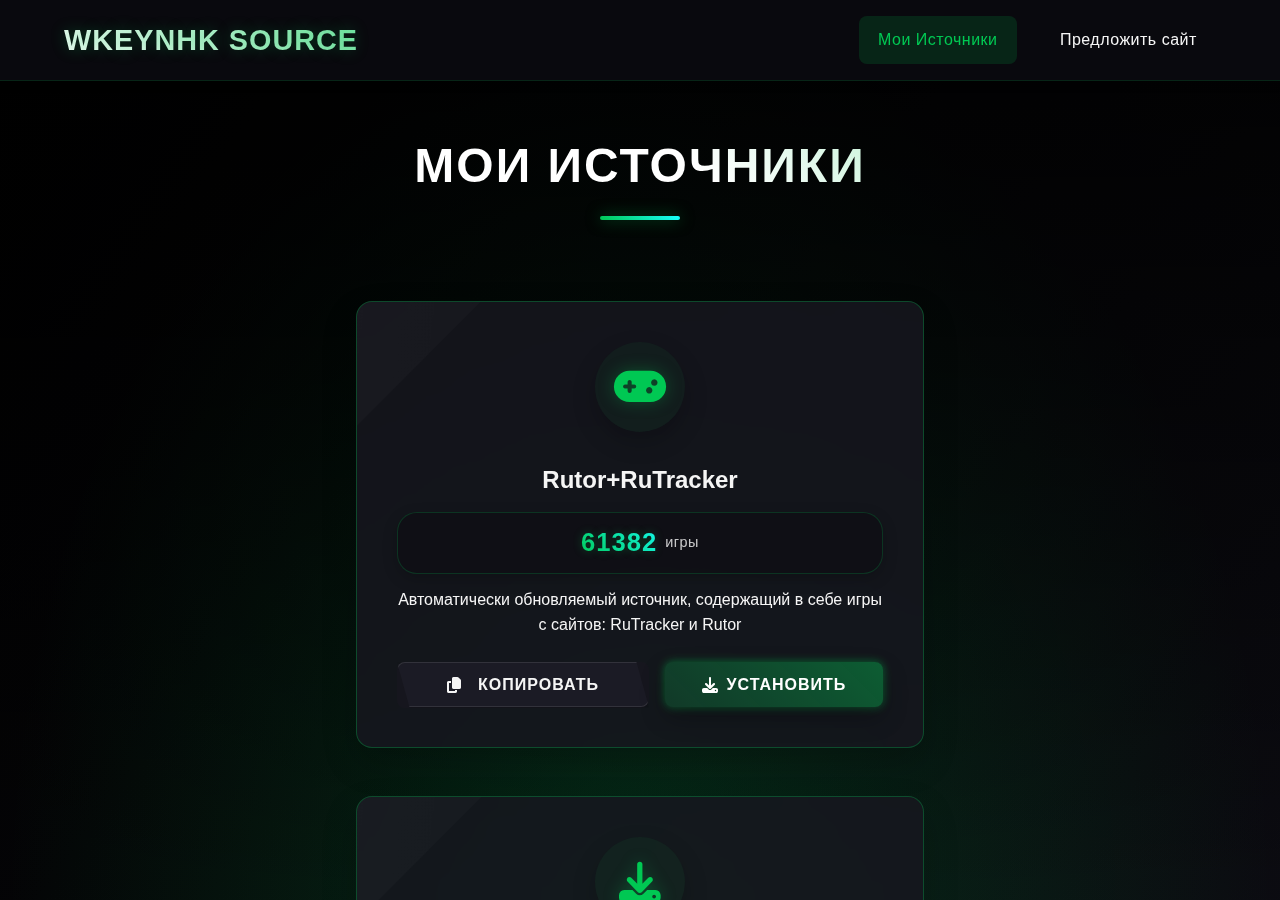
<file: index.html>
<!DOCTYPE html>
<html lang="ru">
<head>
    <meta charset="UTF-8">
    <meta name="viewport" content="width=device-width, initial-scale=1.0">
    <title>Мои Источники</title>
    <link rel="stylesheet" href="styles.css">
    <link rel="stylesheet" href="https://cdnjs.cloudflare.com/ajax/libs/font-awesome/6.4.0/css/all.min.css">
    <style>
        /* Стили для навигации */
        .nav-buttons {
            display: flex;
            justify-content: center;
            gap: 1.5rem;
            margin-top: 2rem;
        }
        
        .nav-buttons .btn {
            min-width: 200px;
        }
        
        /* Стили для рекламы Telegram канала */
        .telegram-promo {
            display: flex;
            align-items: center;
            justify-content: center;
            flex-wrap: wrap;
            padding: 1.5rem;
            margin: 2rem auto 0;
            max-width: 800px;
            background: rgba(20, 20, 35, 0.7);
            border-radius: 15px;
            border: 1px solid var(--border-color);
            box-shadow: 0 8px 25px rgba(0, 0, 0, 0.2);
        }
        
        .telegram-icon {
            margin-right: 1rem;
            font-size: 2.5rem;
            color: #0088cc;
            text-shadow: 0 0 10px rgba(0, 136, 204, 0.5);
        }
        
        .telegram-text {
            flex: 1;
            padding: 0 1rem;
        }
        
        .telegram-title {
            font-size: 1.2rem;
            font-weight: bold;
            margin: 0 0 0.5rem;
            color: var(--accent-color);
        }
        
        .telegram-description {
            font-size: 0.9rem;
            margin: 0;
            opacity: 0.8;
        }
        
        .telegram-button {
            display: inline-block;
            background: #0088cc;
            color: #fff;
            padding: 0.7rem 1.5rem;
            border-radius: 30px;
            text-decoration: none;
            font-weight: 500;
            transition: all 0.3s ease;
            border: none;
            margin-left: 1rem;
        }
        
        .telegram-button:hover {
            background: #0099e5;
            box-shadow: 0 0 15px rgba(0, 136, 204, 0.6);
            transform: translateY(-2px);
        }
        
        @media (max-width: 768px) {
            .telegram-promo {
                flex-direction: column;
                text-align: center;
                padding: 1.5rem 1rem;
            }
            
            .telegram-icon {
                margin-right: 0;
                margin-bottom: 1rem;
            }
            
            .telegram-text {
                margin-bottom: 1.5rem;
                padding: 0;
            }
            
            .telegram-button {
                margin-left: 0;
            }
        }
    </style>
</head>
<body>
    <div class="stars"></div>
    <div class="twinkling"></div>
    <div class="menu-backdrop"></div>
    
    <header>
        <div class="logo">
            <span class="logo-text">Wkeynhk Source</span>
        </div>
        <div class="menu-toggle">
            <span></span>
            <span></span>
            <span></span>
        </div>
        <nav>
            <ul class="nav-menu">
                <li><a href="index.html" class="active">Мои Источники</a></li>
                <li><a href="contact.html">Предложить сайт</a></li>
            </ul>
        </nav>
    </header>

    <main>
        <section class="source-section">
            <h1>Мои Источники</h1>
            <div class="source-container">
                <div class="source-card">
                    <div class="source-icon">
                        <i class="fas fa-gamepad"></i>
                    </div>
                    <h2>Rutor+RuTracker</h2>
                    <div class="games-count">
                        <span class="count-number">61382</span>
                        <span class="count-label">игры</span>
                    </div>
                    <p>Автоматически обновляемый источник, содержащий в себе игры с сайтов: RuTracker и Rutor</p>
                    <div class="button-group">
                        <button class="btn btn-secondary copy-btn" data-url="https://raw.githubusercontent.com/Wkeynhk/Rutor/refs/heads/main/rutor.json">
                            <i class="fas fa-copy"></i> Копировать
                        </button>
                        <button class="btn btn-primary install-btn" data-url="https://raw.githubusercontent.com/Wkeynhk/Rutor/refs/heads/main/rutor.json" data-name="Rutor+RuTracker">
                            <i class="fas fa-download"></i> Установить
                        </button>
                    </div>
                </div>
                
                <div class="source-card">
                    <div class="source-icon">
                        <i class="fas fa-download"></i>
                    </div>
                    <h2>FreeTP (Beta)</h2>
                    <div class="games-count">
                        <span class="count-number">1800</span>
                        <span class="count-label">игр</span>
                    </div>
                    <p>Автоматически обновляемый источник, содержащий в себе игры с сайта FreeTp</p>
                    <div class="button-group">
                        <button class="btn btn-secondary copy-btn" data-url="https://raw.githubusercontent.com/Wkeynhk/FreeTp/refs/heads/main/freetp.json">
                            <i class="fas fa-copy"></i> Копировать
                        </button>
                        <button class="btn btn-primary install-btn" data-url="https://raw.githubusercontent.com/Wkeynhk/FreeTp/refs/heads/main/freetp.json" data-name="FreeTP+Beta">
                            <i class="fas fa-download"></i> Установить
                        </button>
                    </div>
                </div>
            </div>
            
            <div class="source-info">
                <div class="info-box">
                    <h3><i class="fas fa-info-circle"></i> Об источниках</h3>
                    <p>Нажмите кнопку "Установить" для автоматического добавления источника в Hydra Launcher. Источник будет автоматически установлен в приложении.</p>
                </div>
            </div>
            
            <div class="nav-buttons">
                <a href="contact.html" class="btn btn-secondary">
                    <i class="fas fa-envelope"></i> Предложить сайт
                </a>
            </div>
        </section>
    </main>

    <footer>
        <div class="footer-content">
            <div class="telegram-promo">
                <div class="telegram-icon">
                    <i class="fab fa-telegram"></i>
                </div>
                <div class="telegram-text">
                    <p class="telegram-title">Подпишитесь на наш Telegram канал</p>
                    <p class="telegram-description">Будьте в курсе обновлений и новых источников</p>
                </div>
                <a href="https://t.me/wkeynhksource" target="_blank" class="telegram-button">
                    <i class="fab fa-telegram-plane"></i> Подписаться
                </a>
            </div>
        </div>
    </footer>

    <script src="animations.js"></script>
    <script>
        // Функция для показа уведомления
        function showNotification(message, type = 'success') {
            // Создаем элемент уведомления если его нет
            let notification = document.getElementById('notification');
            if (!notification) {
                notification = document.createElement('div');
                notification.id = 'notification';
                document.body.appendChild(notification);
            }
            
            // Добавляем класс типа уведомления
            notification.className = `notification ${type}`;
            notification.textContent = message;
            
            // Показываем уведомление
            notification.style.display = 'block';
            
            // Анимация появления
            setTimeout(() => {
                notification.classList.add('show');
            }, 10);
            
            // Скрываем через 3 секунды
            setTimeout(() => {
                notification.classList.remove('show');
                setTimeout(() => {
                    notification.style.display = 'none';
                }, 300);
            }, 3000);
        }
        
        // Добавляем функционал копирования
        document.querySelectorAll('.copy-btn').forEach(button => {
            button.addEventListener('click', () => {
                const url = button.getAttribute('data-url');
                navigator.clipboard.writeText(url)
                    .then(() => {
                        showNotification('Ссылка скопирована в буфер обмена!');
                    })
                    .catch(err => {
                        showNotification('Ошибка при копировании ссылки', 'error');
                        console.error('Ошибка при копировании: ', err);
                    });
            });
        });
        
        // Асинхронная функция для установки источника
        async function installSource(url, name) {
            try {
                // Показываем уведомление о начале установки
                showNotification('Установка источника в Hydra Launcher...');
                
                // Кодируем URL источника
                const encodedUrl = encodeURIComponent(url);
                
                // Создаем правильный URL-схему для Hydra Launcher
                const hydraUrl = `hydralauncher://install-source?urls=${encodedUrl}`;
                
                // Открываем Hydra Launcher с командой установки источника
                window.location.href = hydraUrl;
                
                // Копируем URL в буфер обмена на случай, если автоматическая установка не сработает
                await navigator.clipboard.writeText(url);
                
                // Показываем уведомление об успешной отправке команды
                setTimeout(() => {
                    showNotification('Команда установки отправлена!');
                }, 1000);
            } catch (error) {
                showNotification('Ошибка при установке источника', 'error');
                console.error('Ошибка установки: ', error);
            }
        }
        
        // Добавляем функциональность для кнопок установки
        document.querySelectorAll('.install-btn').forEach(button => {
            button.addEventListener('click', async () => {
                const url = button.getAttribute('data-url');
                const name = button.getAttribute('data-name');
                
                // Изменяем кнопку во время установки
                const originalHTML = button.innerHTML;
                button.innerHTML = '<i class="fas fa-spinner fa-spin"></i> Установка...';
                button.disabled = true;
                
                // Запускаем установку источника
                await installSource(url, name);
                
                // Возвращаем исходный вид кнопки через 2 секунды
                setTimeout(() => {
                    button.innerHTML = originalHTML;
                    button.disabled = false;
                }, 2000);
            });
        });
        
        // Анимация при наведении на кнопки
        document.querySelectorAll('.install-btn').forEach(button => {
            button.addEventListener('mouseenter', () => {
                if (!button.disabled) {
                    button.innerHTML = '<i class="fas fa-rocket"></i> Установить';
                }
            });
            
            button.addEventListener('mouseleave', () => {
                if (!button.disabled) {
                    button.innerHTML = '<i class="fas fa-download"></i> Установить';
                }
            });
        });
        
        // Простое управление мобильным меню
        const menuToggle = document.querySelector('.menu-toggle');
        const navMenu = document.querySelector('.nav-menu');
        const menuBackdrop = document.querySelector('.menu-backdrop');
        
        menuToggle.addEventListener('click', function() {
            this.classList.toggle('active');
            navMenu.classList.toggle('active');
            menuBackdrop.classList.toggle('active');
            document.body.style.overflow = navMenu.classList.contains('active') ? 'hidden' : '';
        });
        
        document.querySelectorAll('.nav-menu a').forEach(link => {
            link.addEventListener('click', function() {
                menuToggle.classList.remove('active');
                navMenu.classList.remove('active');
                menuBackdrop.classList.remove('active');
                document.body.style.overflow = '';
            });
        });
        
        menuBackdrop.addEventListener('click', function() {
            menuToggle.classList.remove('active');
            navMenu.classList.remove('active');
            menuBackdrop.classList.remove('active');
            document.body.style.overflow = '';
        });
        
        // Эффект прокрутки для шапки
        window.addEventListener('scroll', () => {
            const header = document.querySelector('header');
            if (window.scrollY > 50) {
                header.classList.add('scrolled');
            } else {
                header.classList.remove('scrolled');
            }
        });
    </script>
</body>
</html>
</file>
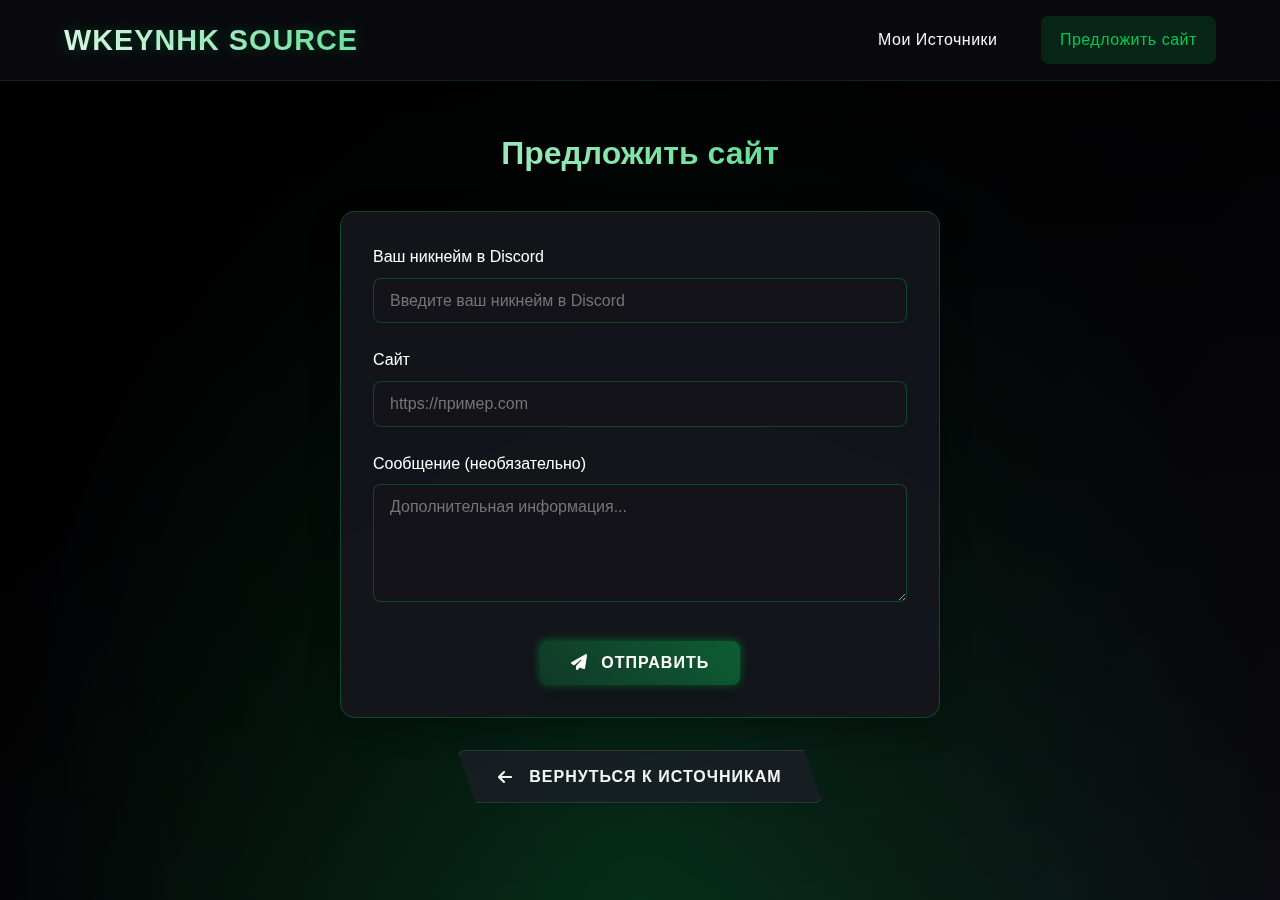
<file: contact.html>
<!DOCTYPE html>
<html lang="ru">
<head>
    <meta charset="UTF-8">
    <meta name="viewport" content="width=device-width, initial-scale=1.0">
    <title>Предложить сайт - Wkeynhk Source</title>
    <link rel="stylesheet" href="styles.css">
    <link rel="stylesheet" href="https://cdnjs.cloudflare.com/ajax/libs/font-awesome/6.4.0/css/all.min.css">
    <style>
        .contact-form {
            max-width: 600px;
            margin: 0 auto;
            background-color: var(--card-bg);
            border-radius: 15px;
            padding: 2rem;
            box-shadow: 0 10px 30px rgba(0, 0, 0, 0.3);
            border: 1px solid var(--border-color);
        }
        
        .form-group {
            margin-bottom: 1.5rem;
        }
        
        .form-group label {
            display: block;
            margin-bottom: 0.5rem;
            color: var(--primary-color);
            font-weight: 500;
        }
        
        .form-group input,
        .form-group textarea {
            width: 100%;
            padding: 0.8rem 1rem;
            background-color: rgba(20, 20, 25, 0.8);
            border: 1px solid var(--border-color);
            color: var(--text-color);
            border-radius: 8px;
            font-family: var(--font-main);
            resize: vertical;
        }
        
        .form-group input:focus,
        .form-group textarea:focus {
            outline: none;
            border-color: var(--accent-color);
            box-shadow: 0 0 10px rgba(79, 79, 255, 0.2);
        }
        
        .contact-section h1 {
            text-align: center;
            margin-bottom: 2rem;
        }
        
        .submit-btn {
            display: block;
            width: 200px;
            margin: 2rem auto 0;
        }
        
        .submit-btn:disabled {
            opacity: 0.7;
            cursor: not-allowed;
        }
        
        /* Стили для навигации */
        .nav-buttons {
            display: flex;
            justify-content: center;
            gap: 1.5rem;
            margin-top: 2rem;
        }
        
        .nav-buttons .btn {
            min-width: 200px;
        }
        
        /* Стиль для иконки Telegram в футере */
        .footer-content {
            display: flex;
            justify-content: center;
            align-items: center;
            padding: 1.5rem 0;
        }
        
        .tg-icon-link {
            display: inline-flex;
            justify-content: center;
            align-items: center;
            font-size: 2rem;
            color: #0088cc;
            background: rgba(20, 20, 35, 0.7);
            border-radius: 50%;
            width: 3.5rem;
            height: 3.5rem;
            text-decoration: none;
            transition: all 0.3s ease;
            box-shadow: 0 4px 15px rgba(0, 0, 0, 0.2);
            border: 1px solid rgba(0, 136, 204, 0.3);
            margin: 1rem 0;
        }
        
        .tg-icon-link:hover {
            color: #fff;
            background: #0088cc;
            transform: translateY(-3px) scale(1.05);
            box-shadow: 0 6px 20px rgba(0, 136, 204, 0.4);
        }
        
        .tg-icon-link i {
            filter: drop-shadow(0 0 5px rgba(0, 136, 204, 0.5));
        }
    </style>
</head>
<body>
    <div class="stars"></div>
    <div class="twinkling"></div>
    <div class="menu-backdrop"></div>
    
    <header>
        <div class="logo">
            <span class="logo-text">Wkeynhk Source</span>
        </div>
        <div class="menu-toggle">
            <span></span>
            <span></span>
            <span></span>
        </div>
        <nav>
            <ul class="nav-menu">
                <li><a href="index.html">Мои Источники</a></li>
                <li><a href="contact.html" class="active">Предложить сайт</a></li>
            </ul>
        </nav>
    </header>

    <main>
        <section class="contact-section">
            <h1>Предложить сайт</h1>
            
            <form id="contactForm" class="contact-form" onsubmit="return false;">
                <div class="form-group">
                    <label for="nickname">Ваш никнейм в Discord</label>
                    <input type="text" id="nickname" name="nickname" required placeholder="Введите ваш никнейм в Discord">
                </div>
                
                <div class="form-group">
                    <label for="website">Сайт</label>
                    <input type="url" id="website" name="website" placeholder="https://пример.com">
                </div>
                
                <div class="form-group">
                    <label for="message">Сообщение (необязательно)</label>
                    <textarea id="message" name="message" rows="5" placeholder="Дополнительная информация..."></textarea>
                </div>
                
                <button type="button" class="btn btn-primary submit-btn" id="submitBtn">
                    <i class="fas fa-paper-plane"></i> Отправить
                </button>
            </form>
            
            <div class="nav-buttons">
                <a href="index.html" class="btn btn-secondary">
                    <i class="fas fa-arrow-left"></i> Вернуться к источникам
                </a>
            </div>
        </section>
    </main>

    <footer>
        <div class="footer-content">
            <a href="https://t.me/wkeynhksource" target="_blank" class="tg-icon-link" title="Подпишитесь на наш Telegram канал">
                <i class="fab fa-telegram"></i>
            </a>
        </div>
    </footer>

    <script src="animations.js"></script>
    <script src="telegram-form.js"></script>
    <script>
        // Функция для показа уведомления
        function showNotification(message, type = 'success') {
            // Создаем элемент уведомления если его нет
            let notification = document.getElementById('notification');
            if (!notification) {
                notification = document.createElement('div');
                notification.id = 'notification';
                document.body.appendChild(notification);
            }
            
            // Добавляем класс типа уведомления
            notification.className = `notification ${type}`;
            notification.textContent = message;
            
            // Показываем уведомление
            notification.style.display = 'block';
            
            // Анимация появления
            setTimeout(() => {
                notification.classList.add('show');
            }, 10);
            
            // Скрываем через 3 секунды
            setTimeout(() => {
                notification.classList.remove('show');
                setTimeout(() => {
                    notification.style.display = 'none';
                }, 300);
            }, 3000);
        }

        // Обработчик кнопки отправки
        document.getElementById('submitBtn').addEventListener('click', async function() {
            const nickname = document.getElementById('nickname').value;
            if (!nickname) {
                showNotification('Пожалуйста, укажите ваш никнейм в Discord', 'error');
                return;
            }
            
            // Показываем уведомление об отправке
            showNotification('Отправка сообщения...');
            
            // Меняем текст кнопки
            const submitBtn = document.getElementById('submitBtn');
            submitBtn.innerHTML = '<i class="fas fa-spinner fa-spin"></i> Отправка...';
            submitBtn.disabled = true;
            
            // Создаем FormData из формы
            const form = document.getElementById('contactForm');
            const formData = new FormData(form);
            
            // Пробуем сначала отправить через прокси
            console.log('Пробуем отправить сообщение через прокси...');
            
            try {
                // Отправка сообщения в Telegram через прокси (для обхода CORS)
                const proxyResult = await sendToTelegramViaCorsProxy(formData);
                
                if (proxyResult) {
                    // Если отправка успешна, показываем уведомление об успехе
                    showNotification('Сообщение успешно отправлено!', 'success');
                    
                    // Очищаем форму
                    form.reset();
                    
                    // Перенаправляем на страницу благодарности через 1.5 секунды
                    setTimeout(() => {
                        window.location.href = "thanks.html";
                    }, 1500);
                    
                    return;
                }
            } catch (proxyError) {
                console.error('Ошибка при отправке через прокси:', proxyError);
            }
            
            // Если прокси не сработал, пробуем прямую отправку
            console.log('Пробуем прямую отправку...');
            
            try {
                const directResult = await sendToTelegram(formData);
                
                if (directResult) {
                    // Если отправка успешна, показываем уведомление об успехе
                    showNotification('Сообщение успешно отправлено!', 'success');
                    
                    // Очищаем форму
                    form.reset();
                    
                    // Перенаправляем на страницу благодарности через 1.5 секунды
                    setTimeout(() => {
                        window.location.href = "thanks.html";
                    }, 1500);
                    
                    return;
                }
            } catch (directError) {
                console.error('Ошибка при прямой отправке:', directError);
            }
            
            // Если обе попытки не удались, пробуем отправить через API TelegramWebhook
            console.log('Пробуем отправить через API...');
            
            // Подготавливаем данные для отправки
            const telegramData = {
                bot_token: '7963381947:AAFiAjpCQBqBPCLLMw8V6x1gWbW1TdleXMc',
                chat_id: '7963381947',
                nickname: formData.get('nickname') || 'Не указан',
                website: formData.get('website') || 'Не указан',
                message: formData.get('message') || 'Не указано'
            };
            
            // Отправляем напрямую без прокси
            try {
                // Создаем iframe для отправки запроса без CORS ограничений
                const iframeId = 'telegram-sender-iframe';
                let iframe = document.getElementById(iframeId);
                
                if (!iframe) {
                    iframe = document.createElement('iframe');
                    iframe.id = iframeId;
                    iframe.name = iframeId;
                    iframe.style.display = 'none';
                    document.body.appendChild(iframe);
                }
                
                // Создаем форму в iframe
                const tempForm = document.createElement('form');
                tempForm.action = 'https://api.telegram.org/bot' + telegramData.bot_token + '/sendMessage';
                tempForm.method = 'GET';
                tempForm.target = iframeId;
                
                // Добавляем поля
                const chatIdField = document.createElement('input');
                chatIdField.name = 'chat_id';
                chatIdField.value = telegramData.chat_id;
                tempForm.appendChild(chatIdField);
                
                const textField = document.createElement('input');
                textField.name = 'text';
                textField.value = `🌐 Новая заявка с сайта!\n\n👤 Discord: ${telegramData.nickname}\n🔗 Сайт: ${telegramData.website}\n💬 Сообщение: ${telegramData.message}`;
                tempForm.appendChild(textField);
                
                document.body.appendChild(tempForm);
                
                // Отправляем форму
                tempForm.submit();
                
                // Удаляем временную форму
                setTimeout(() => {
                    document.body.removeChild(tempForm);
                }, 1000);
                
                // Показываем уведомление об успехе
                showNotification('Сообщение отправлено! (метод 3)', 'success');
                
                // Очищаем форму
                form.reset();
                
                // Перенаправляем на страницу благодарности через 1.5 секунды
                setTimeout(() => {
                    window.location.href = "thanks.html";
                }, 1500);
                
                return;
            } catch (apiError) {
                console.error('Ошибка при отправке через API:', apiError);
            }
            
            // Если все попытки не удались, показываем ошибку
            showNotification('Не удалось отправить сообщение. Пожалуйста, попробуйте позже.', 'error');
            submitBtn.innerHTML = '<i class="fas fa-paper-plane"></i> Отправить';
            submitBtn.disabled = false;
        });
        
        // Простое управление мобильным меню
        const menuToggle = document.querySelector('.menu-toggle');
        const navMenu = document.querySelector('.nav-menu');
        const menuBackdrop = document.querySelector('.menu-backdrop');
        
        menuToggle.addEventListener('click', function() {
            this.classList.toggle('active');
            navMenu.classList.toggle('active');
            menuBackdrop.classList.toggle('active');
            document.body.style.overflow = navMenu.classList.contains('active') ? 'hidden' : '';
        });
        
        document.querySelectorAll('.nav-menu a').forEach(link => {
            link.addEventListener('click', function() {
                menuToggle.classList.remove('active');
                navMenu.classList.remove('active');
                menuBackdrop.classList.remove('active');
                document.body.style.overflow = '';
            });
        });
        
        menuBackdrop.addEventListener('click', function() {
            menuToggle.classList.remove('active');
            navMenu.classList.remove('active');
            menuBackdrop.classList.remove('active');
            document.body.style.overflow = '';
        });
        
        // Эффект прокрутки для шапки
        window.addEventListener('scroll', () => {
            const header = document.querySelector('header');
            if (window.scrollY > 50) {
                header.classList.add('scrolled');
            } else {
                header.classList.remove('scrolled');
            }
        });
        
        // Анимация для полей ввода
        const inputs = document.querySelectorAll('input, textarea');
        inputs.forEach(input => {
            input.addEventListener('focus', () => {
                input.parentNode.classList.add('focused');
            });
            
            input.addEventListener('blur', () => {
                if (!input.value) {
                    input.parentNode.classList.remove('focused');
                }
            });
        });
    </script>
</body>
</html>
</file>
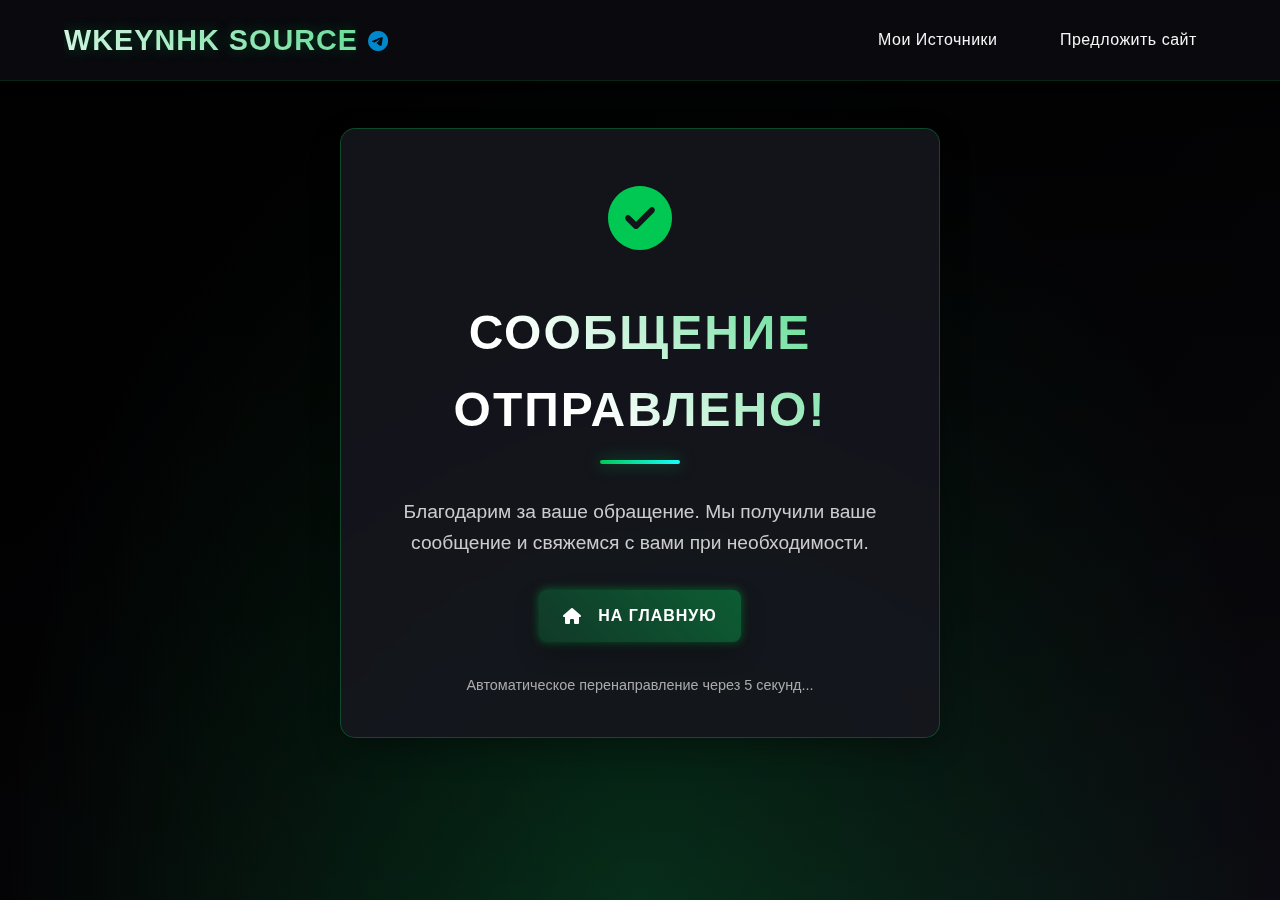
<file: thanks.html>
<!DOCTYPE html>
<html lang="ru">
<head>
    <meta charset="UTF-8">
    <meta name="viewport" content="width=device-width, initial-scale=1.0">
    <title>Спасибо за сообщение - Wkeynhk Source</title>
    <link rel="stylesheet" href="styles.css">
    <link rel="stylesheet" href="https://cdnjs.cloudflare.com/ajax/libs/font-awesome/6.4.0/css/all.min.css">
    <style>
        .thank-you-container {
            max-width: 600px;
            margin: 0 auto;
            background-color: var(--card-bg);
            border-radius: 15px;
            padding: 2.5rem;
            text-align: center;
            box-shadow: 0 10px 30px rgba(0, 0, 0, 0.3);
            border: 1px solid var(--border-color);
            animation: fadeIn 0.8s ease forwards;
        }
        
        .thank-you-icon {
            font-size: 4rem;
            color: var(--accent-color);
            margin-bottom: 1.5rem;
            animation: pulse 2s infinite;
        }
        
        .thank-you-title {
            font-size: 2rem;
            margin-bottom: 1rem;
            color: var(--primary-color);
        }
        
        .thank-you-message {
            font-size: 1.2rem;
            color: #cccccc;
            margin-bottom: 2rem;
            line-height: 1.6;
        }
        
        .redirect-timer {
            margin-top: 1.5rem;
            font-size: 0.9rem;
            color: #aaaaaa;
        }
        
        .nav-buttons {
            display: flex;
            justify-content: center;
            gap: 1.5rem;
            margin-top: 2rem;
        }
        
        .nav-buttons .btn {
            min-width: 200px;
        }
        
        @keyframes pulse {
            0% { transform: scale(1); }
            50% { transform: scale(1.1); }
            100% { transform: scale(1); }
        }
        
        /* Стиль для иконки Telegram в футере */
        .footer-content {
            display: flex;
            justify-content: center;
            align-items: center;
            padding: 1.5rem 0;
        }
        
        .tg-icon-link {
            display: inline-flex;
            justify-content: center;
            align-items: center;
            font-size: 2rem;
            color: #0088cc;
            background: rgba(20, 20, 35, 0.7);
            border-radius: 50%;
            width: 3.5rem;
            height: 3.5rem;
            text-decoration: none;
            transition: all 0.3s ease;
            box-shadow: 0 4px 15px rgba(0, 0, 0, 0.2);
            border: 1px solid rgba(0, 136, 204, 0.3);
            margin: 1rem 0;
        }
        
        .tg-icon-link:hover {
            color: #fff;
            background: #0088cc;
            transform: translateY(-3px) scale(1.05);
            box-shadow: 0 6px 20px rgba(0, 136, 204, 0.4);
        }
        
        .tg-icon-link i {
            filter: drop-shadow(0 0 5px rgba(0, 136, 204, 0.5));
        }
        
        /* Стили для иконки Telegram в шапке */
        .logo {
            display: flex;
            align-items: center;
        }
        
        .header-tg-icon {
            display: inline-flex;
            align-items: center;
            justify-content: center;
            color: #0088cc;
            font-size: 1.3rem;
            margin-left: 0.6rem;
            transition: all 0.3s ease;
            position: relative;
            top: 1px;
        }
        
        .header-tg-icon:hover {
            color: #0099e5;
            transform: scale(1.2);
            filter: drop-shadow(0 0 5px rgba(0, 136, 204, 0.5));
        }
    </style>
</head>
<body>
    <div class="stars"></div>
    <div class="twinkling"></div>
    <div class="menu-backdrop"></div>
    
    <header>
        <div class="logo">
            <span class="logo-text">Wkeynhk Source</span>
            <a href="https://t.me/wkeynhksource" target="_blank" class="header-tg-icon" title="Наш Telegram канал">
                <i class="fab fa-telegram"></i>
            </a>
        </div>
        <div class="menu-toggle">
            <span></span>
            <span></span>
            <span></span>
        </div>
        <nav>
            <ul class="nav-menu">
                <li><a href="index.html">Мои Источники</a></li>
                <li><a href="contact.html">Предложить сайт</a></li>
            </ul>
        </nav>
    </header>

    <main>
        <section class="source-section">
            <div class="thank-you-container">
                <div class="thank-you-icon">
                    <i class="fas fa-check-circle"></i>
                </div>
                <h1 class="thank-you-title">Сообщение отправлено!</h1>
                <p class="thank-you-message">Благодарим за ваше обращение. Мы получили ваше сообщение и свяжемся с вами при необходимости.</p>
                
                <div class="nav-buttons">
                    <a href="index.html" class="btn btn-primary">
                        <i class="fas fa-home"></i> На главную
                    </a>
                </div>
                
                <div class="redirect-timer">
                    Автоматическое перенаправление через <span id="countdown">5</span> секунд...
                </div>
            </div>
        </section>
    </main>

    <footer>
        <div class="footer-content">
            <a href="https://t.me/wkeynhksource" target="_blank" class="tg-icon-link" title="Подпишитесь на наш Telegram канал">
                <i class="fab fa-telegram"></i>
            </a>
        </div>
    </footer>

    <script src="animations.js"></script>
    <script>
        // Обратный отсчет и перенаправление
        let seconds = 5;
        const countdownElement = document.getElementById('countdown');
        
        const timer = setInterval(() => {
            seconds--;
            countdownElement.textContent = seconds;
            
            if (seconds <= 0) {
                clearInterval(timer);
                window.location.href = 'index.html';
            }
        }, 1000);
        
        // Простое управление мобильным меню
        const menuToggle = document.querySelector('.menu-toggle');
        const navMenu = document.querySelector('.nav-menu');
        const menuBackdrop = document.querySelector('.menu-backdrop');
        
        menuToggle.addEventListener('click', function() {
            this.classList.toggle('active');
            navMenu.classList.toggle('active');
            menuBackdrop.classList.toggle('active');
            document.body.style.overflow = navMenu.classList.contains('active') ? 'hidden' : '';
        });
        
        document.querySelectorAll('.nav-menu a').forEach(link => {
            link.addEventListener('click', function() {
                menuToggle.classList.remove('active');
                navMenu.classList.remove('active');
                menuBackdrop.classList.remove('active');
                document.body.style.overflow = '';
            });
        });
        
        menuBackdrop.addEventListener('click', function() {
            menuToggle.classList.remove('active');
            navMenu.classList.remove('active');
            menuBackdrop.classList.remove('active');
            document.body.style.overflow = '';
        });
        
        // Эффект прокрутки для шапки
        window.addEventListener('scroll', () => {
            const header = document.querySelector('header');
            if (window.scrollY > 50) {
                header.classList.add('scrolled');
            } else {
                header.classList.remove('scrolled');
            }
        });
    </script>
</body>
</html>
</file>
<file: styles.css>
/* Основные стили - новая цветовая схема */
:root {
    --primary-color: #ffffff;
    --secondary-color: #262626;
    --accent-color: #00c853;
    --accent-color-hover: #00e676;
    --accent-dark: #009624;
    --neon-glow: 0 0 10px rgba(0, 200, 83, 0.6), 0 0 20px rgba(0, 200, 83, 0.3);
    --bg-color: #0a0a0d;
    --text-color: #f5f5f5;
    --card-bg: rgba(22, 22, 30, 0.85);
    --header-bg: rgba(10, 10, 15, 0.95);
    --border-color: rgba(0, 200, 83, 0.3);
    --cyber-gradient: linear-gradient(45deg, #00c853, #18ffff);
    --font-main: 'SF Pro Display', -apple-system, BlinkMacSystemFont, 'Segoe UI', Roboto, Oxygen, Ubuntu, sans-serif;
}

/* Удаляем стили для светлой темы */

* {
    margin: 0;
    padding: 0;
    box-sizing: border-box;
}

html, body {
    height: 100%;
    scroll-behavior: smooth;
    -webkit-overflow-scrolling: touch; /* Улучшает инерционную прокрутку на iOS */
    touch-action: manipulation; /* Улучшает отзывчивость на тач-устройствах */
    overflow-x: hidden; /* Предотвращаем горизонтальную прокрутку */
}

body {
    font-family: var(--font-main);
    background-color: var(--bg-color);
    color: var(--text-color);
    line-height: 1.6;
    position: relative;
    display: flex;
    flex-direction: column;
    opacity: 1;
    width: 100%;
    min-height: 100vh; /* Минимальная высота - полная высота вьюпорта */
}

/* Новый фоновый эффект - градиентные волны */
.stars {
    position: fixed;
    top: 0;
    left: 0;
    width: 100%;
    height: 100%;
    background: linear-gradient(125deg, rgba(0, 0, 0, 1), rgba(12, 12, 18, 0.95));
    z-index: -3;
    min-height: 100vh; /* Гарантируем, что фон будет занимать как минимум высоту экрана */
}

.twinkling {
    position: fixed;
    top: 0;
    left: 0;
    width: 100%;
    height: 100%;
    z-index: -2;
    background: radial-gradient(ellipse at bottom, rgba(0, 200, 83, 0.2) 0%, rgba(0, 0, 0, 0) 70%);
    animation: none;
    min-height: 100vh; /* Гарантируем, что фон будет занимать как минимум высоту экрана */
}

.twinkling::before {
    content: '';
    position: absolute;
    top: 0;
    left: 0;
    width: 100%;
    height: 100%;
    background: linear-gradient(0deg, transparent 0%, rgba(0, 0, 0, 0.8) 100%);
    z-index: -1;
}

@keyframes pulse-bg {
    from {
        opacity: 0.6;
        transform: scale(0.98);
    }
    to {
        opacity: 0.7;
        transform: scale(1.02);
    }
}

a {
    text-decoration: none;
    color: var(--accent-color);
    transition: all 0.3s ease;
}

a:hover {
    color: var(--accent-color-hover);
}

/* Новый стиль заголовка */
header {
    position: fixed;
    top: 0;
    left: 0;
    width: 100%;
    background-color: rgba(10, 10, 15, 0.9);
    backdrop-filter: blur(20px);
    -webkit-backdrop-filter: blur(20px);
    z-index: 100;
    padding: 1rem 5%;
    display: flex;
    justify-content: space-between;
    align-items: center;
    box-shadow: 0 2px 10px rgba(0, 0, 0, 0.2);
    border-bottom: 1px solid rgba(0, 200, 83, 0.15);
    transition: all 0.3s ease;
}

/* Эффект уменьшения header при прокрутке */
header.scrolled {
    padding: 0.6rem 5%;
    background-color: rgba(10, 10, 15, 0.95);
}

.logo-text {
    font-size: 1.8rem;
    font-weight: 700;
    position: relative;
    background: var(--cyber-gradient);
    background-size: 200% 200%;
    -webkit-background-clip: text;
    background-clip: text;
    -webkit-text-fill-color: transparent;
    animation: gradientMove 8s infinite alternate;
    letter-spacing: 1px;
    text-transform: uppercase;
    text-shadow: 0 0 15px rgba(0, 200, 83, 0.3);
}

.logo-text::after {
    content: '';
    position: absolute;
    bottom: -3px;
    left: 0;
    width: 0;
    height: 3px;
    background: linear-gradient(45deg, var(--primary-color), var(--accent-color));
    transition: width 0.4s cubic-bezier(0.65, 0, 0.35, 1);
}

.logo:hover .logo-text::after {
    width: 100%;
}

/* Стиль для ссылки логотипа */
.logo-link {
    text-decoration: none;
    color: inherit;
    transition: all 0.3s ease;
}

.logo-link:hover .logo-text {
    filter: brightness(1.2);
}

/* НОВЫЙ СТИЛЬ НАВИГАЦИОННОГО МЕНЮ */
nav {
    position: relative;
    z-index: 1000;
}

nav ul.nav-menu {
    display: flex;
    list-style: none;
    gap: 1.5rem;
    padding: 0;
}

nav ul.nav-menu li {
    position: relative;
}

nav ul.nav-menu li a {
    color: var(--text-color);
    font-weight: 500;
    padding: 0.7rem 1.2rem;
    position: relative;
    font-size: 1rem;
    letter-spacing: 0.5px;
    border-radius: 8px;
    transition: all 0.3s ease;
    display: block;
}

nav ul.nav-menu li a:hover,
nav ul.nav-menu li a.active {
    background-color: rgba(0, 200, 83, 0.15);
    color: var(--accent-color);
}

/* Бургер-меню для мобильных устройств */
.menu-toggle {
    display: none;
    flex-direction: column;
    justify-content: space-between;
    width: 30px;
    height: 21px;
    cursor: pointer;
    z-index: 200;
    margin-left: auto;
    margin-right: 0;
    position: relative;
}

.menu-toggle span {
    display: block;
    height: 3px;
    width: 100%;
    background-color: var(--accent-color);
    border-radius: 3px;
    transition: all 0.3s ease;
}

/* Стили для мобильных устройств */
@media (max-width: 768px) {
    body {
        font-size: 15px;
        overflow-x: hidden;
    }
    
    main {
        flex: 1;
        min-height: calc(100vh - 60px);
        overflow-y: auto;
        -webkit-overflow-scrolling: touch;
    }
    
    .stars, .twinkling {
        position: fixed;
        height: 100%;
        min-height: 100vh;
        width: 100vw;
    }
    
    .source-section {
        padding: 2rem 1rem 3rem;
    }
    
    .source-container {
        max-width: 90%;
    }
    
    .source-card {
        margin-bottom: 2rem;
        padding: 2rem;
    }
    
    header {
        padding: 1rem 4%;
    }
    
    .logo-text {
        font-size: 1.5rem;
    }
    
    .source-section h1 {
        font-size: 2.2rem;
        margin-bottom: 2rem;
    }
    
    /* Уменьшаем размер иконок на мобильных */
    .source-icon {
        width: 70px;
        height: 70px;
        margin-bottom: 1.2rem;
    }
    
    .source-icon i {
        font-size: 2rem;
    }
    
    /* Активация мобильного меню */
    .menu-toggle {
        display: flex;
    }
    
    nav ul.nav-menu {
        position: fixed;
        top: 0;
        right: -100%;
        width: 80%;
        height: 100vh;
        background-color: rgba(15, 15, 20, 0.95);
        flex-direction: column;
        justify-content: center;
        align-items: center;
        gap: 2rem;
        transition: all 0.4s ease;
        backdrop-filter: blur(10px);
        -webkit-backdrop-filter: blur(10px);
        z-index: 150;
        padding: 4rem 2rem 2rem;
        box-shadow: -5px 0 20px rgba(0, 0, 0, 0.3);
    }
    
    nav ul.nav-menu.active {
        right: 0;
    }
    
    nav ul.nav-menu li {
        width: 100%;
        margin-bottom: 1rem;
    }
    
    nav ul.nav-menu li a {
        display: block;
        width: 100%;
        text-align: center;
        padding: 1rem;
        font-size: 1.2rem;
        color: var(--text-color);
        text-decoration: none;
        border-radius: 8px;
        background-color: rgba(30, 30, 35, 0.5);
        border: 1px solid rgba(255, 255, 255, 0.05);
        transition: all 0.3s ease;
    }
    
    nav ul.nav-menu li a:hover,
    nav ul.nav-menu li a.active {
        background-color: rgba(0, 200, 83, 0.2);
        color: var(--accent-color);
        transform: translateY(-3px);
        box-shadow: 0 5px 15px rgba(0, 200, 83, 0.2);
    }
    
    .menu-toggle.active span:first-child {
        transform: translateY(9px) rotate(45deg);
        background-color: var(--accent-color);
    }
    
    .menu-toggle.active span:nth-child(2) {
        opacity: 0;
    }
    
    .menu-toggle.active span:last-child {
        transform: translateY(-9px) rotate(-45deg);
        background-color: var(--accent-color);
    }
    
    /* Затемнение фона при открытом меню */
    .menu-backdrop {
        position: fixed;
        top: 0;
        left: 0;
        width: 100%;
        height: 100%;
        background-color: rgba(0, 0, 0, 0.7);
        z-index: 100;
        opacity: 0;
        visibility: hidden;
        transition: opacity 0.3s ease, visibility 0.3s ease;
    }
    
    .menu-backdrop.active {
        opacity: 1;
        visibility: visible;
    }
    
    .source-section {
        padding: 3rem 4%;
    }
    
    .hero-content h1 {
        font-size: 2.2rem;
    }
    
    .hero-content p {
        font-size: 1.1rem;
    }
    
    .button-group {
        flex-direction: column;
        gap: 1rem;
    }
    
    .button-group .btn {
        width: 100%;
    }
    
    .info-box {
        padding: 1.2rem;
    }
    
    .info-box h3 {
        font-size: 1.2rem;
    }
    
    .source-card {
        padding: 1.8rem;
    }
    
    .source-icon {
        width: 70px;
        height: 70px;
        font-size: 2rem;
    }
    
    .source-card h2 {
        font-size: 1.5rem;
    }
    
    .contact-form {
        padding: 1.5rem;
    }
    
    .notification {
        left: 20px;
        right: 20px;
        max-width: none;
    }
}

@media (max-width: 480px) {
    .logo-text {
        font-size: 1.3rem;
    }
    
    .source-section h1 {
        font-size: 1.8rem;
    }
    
    .source-card {
        padding: 1.5rem;
    }
    
    .source-icon {
        width: 60px;
        height: 60px;
        font-size: 1.7rem;
        margin-bottom: 1rem;
    }
    
    .nav-buttons {
        flex-direction: column;
        gap: 1rem;
    }
    
    .nav-buttons .btn {
        width: 100%;
    }
    
    .submit-btn {
        width: 100%;
    }
    
    .thank-you-container {
        padding: 1.5rem;
    }
    
    .thank-you-icon {
        font-size: 3rem;
    }
    
    .thank-you-title {
        font-size: 1.7rem;
    }
}

/* Кнопки навигации */
.nav-buttons {
    display: flex;
    justify-content: center;
    gap: 1.5rem;
    margin-top: 2rem;
    margin-bottom: 2rem;
    flex-wrap: wrap;
    position: relative;
    height: auto;
    min-height: 50px;
}

.nav-buttons .btn {
    min-width: 200px;
    display: flex;
    align-items: center;
    justify-content: center;
    gap: 0.5rem;
    transition: all 0.4s cubic-bezier(0.175, 0.885, 0.32, 1.275);
}

.nav-buttons .btn:hover {
    transform: translateY(-5px);
    box-shadow: 0 10px 20px rgba(0, 0, 0, 0.3);
}

.nav-buttons .btn i {
    transition: transform 0.3s ease;
}

.nav-buttons .btn:hover i {
    transform: translateX(-5px);
}

.nav-buttons .btn:nth-child(2):hover i {
    transform: translateX(5px);
}

/* Главная секция */
main {
    padding-top: 80px;
    min-height: calc(100vh - 80px);
    display: flex;
    flex-direction: column;
    position: relative;
    overflow-x: hidden;
    flex: 1;
}

.hero {
    height: calc(100vh - 80px);
    display: flex;
    align-items: center;
    justify-content: center;
    text-align: center;
    padding: 2rem 5%;
    position: relative;
}

.hero::before {
    content: '';
    position: absolute;
    top: 0;
    left: 0;
    width: 100%;
    height: 100%;
    background: radial-gradient(ellipse at center, rgba(0, 200, 83, 0.1) 0%, rgba(0, 0, 0, 0) 70%);
    animation: pulse-hero 8s infinite alternate ease-in-out;
    pointer-events: none;
}

.hero-content h1 {
    font-size: 3.8rem;
    margin-bottom: 1.5rem;
    opacity: 1;
        transform: translateY(0);
    position: relative;
    display: inline-block;
    text-shadow: var(--neon-glow);
    background: var(--cyber-gradient);
    -webkit-background-clip: text;
    background-clip: text;
    -webkit-text-fill-color: transparent;
    letter-spacing: 2px;
    animation: textPulse 5s infinite alternate;
}

.hero-content p {
    font-size: 1.5rem;
    margin-bottom: 2.5rem;
    opacity: 1;
    transform: translateY(0);
    color: #cccccc;
    max-width: 800px;
    margin-left: auto;
    margin-right: auto;
    animation: none;
}

/* Стили для кнопок */
.btn {
    display: inline-flex;
    align-items: center;
    justify-content: center;
    background-color: transparent;
    color: var(--text-color);
    border: 2px solid;
    border-image: linear-gradient(45deg, var(--accent-color), rgba(0, 200, 83, 0.4)) 1;
    padding: 0.8rem 1.5rem;
    font-size: 1rem;
    cursor: pointer;
    border-radius: 8px;
    transition: all 0.3s cubic-bezier(0.165, 0.84, 0.44, 1);
    position: relative;
    font-weight: 600;
    overflow: hidden;
    text-transform: uppercase;
    letter-spacing: 1px;
    z-index: 1;
    backdrop-filter: blur(5px);
    box-shadow: 0 5px 15px rgba(0, 0, 0, 0.3);
}

.btn::before {
    content: '';
    position: absolute;
    top: 0;
    left: 0;
    width: 100%;
    height: 100%;
    background: linear-gradient(45deg, rgba(0, 200, 83, 0.2), rgba(0, 200, 83, 0.05));
    z-index: -1;
    transition: all 0.5s cubic-bezier(0.165, 0.84, 0.44, 1);
    transform: scaleX(0);
    transform-origin: right;
}

.btn-primary {
    background: linear-gradient(45deg, rgba(0, 200, 83, 0.2), rgba(0, 200, 83, 0.4));
    border: none;
    color: white;
    position: relative;
    box-shadow: 0 10px 25px rgba(0, 0, 0, 0.3), 0 0 10px rgba(0, 200, 83, 0.5);
}

.btn-primary::after {
    content: '';
    position: absolute;
    top: -2px;
    left: -2px;
    right: -2px;
    bottom: -2px;
    background: linear-gradient(45deg, var(--accent-color), transparent, var(--accent-color));
    z-index: -1;
    background-size: 400%;
    filter: blur(20px);
    opacity: 0;
    transition: opacity 0.3s ease-in-out;
    border-radius: 10px;
    animation: none;
}

.btn-primary:hover {
    background: linear-gradient(45deg, rgba(0, 200, 83, 0.4), rgba(0, 200, 83, 0.6));
    color: white;
    box-shadow: 0 15px 25px rgba(0, 0, 0, 0.4), 0 0 15px rgba(0, 200, 83, 0.6);
}

.btn:hover::before {
    transform: scaleX(1);
    transform-origin: left;
}

/* Лоадер для кнопки установки */
.loader-circle {
    display: inline-block;
    width: 20px;
    height: 20px;
    border: 2px solid rgba(255, 255, 255, 0.3);
    border-radius: 50%;
    border-top-color: white;
    animation: loader-spin 1s linear infinite;
    margin-right: 8px;
}

.btn.installing {
    background: linear-gradient(45deg, rgba(0, 200, 83, 0.6), rgba(0, 200, 83, 0.8));
    box-shadow: 0 5px 15px rgba(0, 0, 0, 0.2), 0 0 8px rgba(0, 200, 83, 0.6);
}

@keyframes loader-spin {
    0% { transform: rotate(0deg); }
    100% { transform: rotate(360deg); }
}

.btn-secondary {
    color: var(--text-color);
    background-color: rgba(30, 30, 40, 0.7);
    backdrop-filter: blur(5px);
    -webkit-backdrop-filter: blur(5px);
    border: 1px solid rgba(255, 255, 255, 0.1);
    clip-path: polygon(0 0, 95% 0, 100% 100%, 5% 100%);
    padding-left: 2.5rem;
    padding-right: 2.5rem;
}

.btn-secondary:hover {
    color: var(--text-color);
    border-color: var(--accent-color);
    background-color: rgba(30, 30, 40, 0.9);
    transform: translateY(-5px) scale(1.03);
    box-shadow: 0 15px 30px rgba(0, 0, 0, 0.3), 0 0 10px rgba(0, 200, 83, 0.2);
}

.copy-btn {
    cursor: pointer;
    display: flex;
    align-items: center;
    justify-content: center;
    gap: 0.5rem;
}

.btn i {
    margin-right: 0.5rem;
    font-size: 1rem;
}

/* Стили для отключенной кнопки */
.btn:disabled {
    opacity: 0.7;
    cursor: not-allowed;
    box-shadow: none !important;
    transform: none !important;
}

.btn:disabled:hover {
    transform: none !important;
    box-shadow: none !important;
}

.fa-spin {
    animation: fa-spin 1s linear infinite;
}

@keyframes fa-spin {
    0% {
        transform: rotate(0deg);
    }
    100% {
        transform: rotate(360deg);
    }
}

/* Счетчик игр */
.games-count {
    background-color: rgba(14, 14, 20, 0.7);
    border-radius: 20px;
    padding: 0.6rem 1.2rem;
    display: inline-flex;
    align-items: center;
    justify-content: center;
    margin: 0.8rem 0;
    position: relative;
    transition: all 0.3s cubic-bezier(0.175, 0.885, 0.32, 1.275);
    box-shadow: 0 5px 15px rgba(0, 0, 0, 0.2);
    border: 1px solid rgba(0, 200, 83, 0.2);
    overflow: hidden;
}

.count-number {
    font-size: 1.6rem;
    font-weight: 700;
    color: var(--accent-color);
    letter-spacing: 1px;
    text-shadow: 0 0 10px rgba(0, 200, 83, 0.3);
    background: linear-gradient(45deg, #00c853, #18ffff);
    -webkit-background-clip: text;
    background-clip: text;
    -webkit-text-fill-color: transparent;
}

.count-label {
    font-size: 0.9rem;
    opacity: 0.8;
    margin-left: 0.5rem;
    letter-spacing: 0.5px;
    text-transform: lowercase;
}

.source-card:hover .games-count {
    transform: scale(1.05);
    border-color: var(--accent-color);
    box-shadow: 0 10px 25px rgba(0, 0, 0, 0.3), 0 0 15px rgba(0, 200, 83, 0.2);
}

/* Обновленные стили для карточек источников */
.source-card {
    background-color: var(--card-bg);
    border-radius: 16px;
    padding: 2.5rem;
    box-shadow: 0 15px 35px rgba(0, 0, 0, 0.2);
    transition: all 0.5s cubic-bezier(0.175, 0.885, 0.32, 1.275);
    border: 1px solid var(--border-color);
    backdrop-filter: blur(10px);
    -webkit-backdrop-filter: blur(10px);
    transform: scale(1);
    opacity: 1;
    position: relative;
    overflow: hidden;
    text-align: center;
    display: flex;
    flex-direction: column;
    justify-content: space-between;
    width: 100%;
    margin-bottom: 1rem;
}

.source-card:hover {
    transform: translateY(-10px);
    box-shadow: 0 20px 40px rgba(0, 0, 0, 0.4);
    border-color: var(--accent-color);
}

/* Стиль для иконок */
.source-icon {
    position: relative;
    width: 90px;
    height: 90px;
    display: flex;
    align-items: center;
    justify-content: center;
    border-radius: 50%;
    margin-left: auto;
    margin-right: auto;
    margin-bottom: 1.8rem;
    background: rgba(0, 200, 83, 0.05);
    box-shadow: 0 10px 25px rgba(0, 0, 0, 0.2);
    transition: all 0.6s cubic-bezier(0.19, 1, 0.22, 1);
}

.source-icon i {
    font-size: 2.6rem;
    color: var(--accent-color);
    filter: drop-shadow(0 0 8px rgba(0, 200, 83, 0.3));
    transition: all 0.3s cubic-bezier(0.19, 1, 0.22, 1);
}

.source-card:hover .source-icon {
    transform: scale(1.1) translateY(-10px);
    background: rgba(0, 200, 83, 0.15);
    box-shadow: 0 15px 35px rgba(0, 0, 0, 0.2), 0 0 20px rgba(0, 200, 83, 0.4);
}

.source-card:hover .source-icon i {
    color: var(--accent-color-hover);
    transform: scale(1.1);
    filter: drop-shadow(0 0 12px rgba(0, 200, 83, 0.5));
}

/* Группа кнопок */
.button-group {
    display: flex;
    gap: 1rem;
    margin-top: 1.5rem;
    justify-content: center;
    width: 100%;
    flex-wrap: wrap;
}

.button-group .btn {
    min-width: 150px;
    flex: 1;
}

/* Уведомления - обновленный дизайн */
.notification {
    position: fixed;
    top: 20px;
    right: 20px;
    padding: 18px 30px;
    background: rgba(25, 25, 30, 0.9);
    color: var(--text-color);
    border-radius: 8px;
    border-left: 4px solid var(--accent-color);
    box-shadow: 0 15px 40px rgba(0, 0, 0, 0.3), 0 0 15px rgba(0, 200, 83, 0.2);
    z-index: 1000;
    transform: translateX(120%);
    transition: transform 0.5s cubic-bezier(0.19, 1, 0.22, 1);
    max-width: 350px;
    font-weight: 500;
    display: none;
    backdrop-filter: blur(10px);
    -webkit-backdrop-filter: blur(10px);
    clip-path: polygon(0 0, 100% 0, 95% 100%, 0% 100%);
}

.notification::before {
    content: '';
    position: absolute;
    top: 0;
    left: 0;
    width: 4px;
    height: 100%;
    background: var(--cyber-gradient);
    animation: gradientMove 3s infinite alternate;
}

.notification.show {
    transform: translateX(0);
    animation: notificationPulse 2s infinite alternate;
}

@keyframes notificationPulse {
    0% {
        box-shadow: 0 15px 40px rgba(0, 0, 0, 0.3), 0 0 5px rgba(0, 200, 83, 0.1);
}
    100% {
        box-shadow: 0 15px 40px rgba(0, 0, 0, 0.3), 0 0 15px rgba(0, 200, 83, 0.3);
}
}

/* Информационный блок */
.source-info {
    margin-top: 4rem;
    max-width: 800px;
    margin-left: auto;
    margin-right: auto;
}

.info-box {
    background-color: rgba(0, 200, 83, 0.1);
    border: 1px solid var(--border-color);
    border-left: 4px solid var(--accent-color);
    padding: 1.5rem;
    border-radius: 12px;
    box-shadow: 0 10px 25px rgba(0, 0, 0, 0.1);
    text-align: left;
}

.info-box h3 {
    color: var(--primary-color);
    margin-bottom: 1rem;
    font-size: 1.3rem;
    display: flex;
    align-items: center;
    gap: 0.7rem;
}

.info-box h3 i {
    color: var(--accent-color);
}

.info-box p {
    color: #cccccc;
    line-height: 1.7;
    font-size: 1.05rem;
}

/* Форма обратной связи - обновленный стиль */
.contact-form {
    max-width: 600px;
    margin: 0 auto;
    background-color: rgba(30, 30, 35, 0.7);
    border-radius: 16px;
    padding: 2rem;
    box-shadow: 0 15px 35px rgba(0, 0, 0, 0.2);
    border: 1px solid var(--border-color);
    backdrop-filter: blur(10px);
    -webkit-backdrop-filter: blur(10px);
    opacity: 1;
    transition: opacity 0.5s ease;
    min-height: 350px; /* Минимальная высота формы */
}

.form-group {
    margin-bottom: 1.5rem;
    opacity: 1;
    transform: translateY(0);
    transition: all 0.4s ease;
}

.form-group label {
    display: block;
    margin-bottom: 0.7rem;
    color: var(--accent-color);
    font-weight: 500;
    font-size: 1rem;
}

.form-group input,
.form-group textarea {
    width: 100%;
    padding: 1rem 1.2rem;
    background-color: rgba(15, 15, 20, 0.6);
    border: 1px solid var(--border-color);
    color: var(--text-color);
    border-radius: 12px;
    font-family: var(--font-main);
    resize: vertical;
    transition: all 0.3s ease;
    font-size: 1rem;
}

.form-group input:focus,
.form-group textarea:focus {
    outline: none;
    border-color: var(--accent-color);
    box-shadow: 0 0 15px rgba(0, 200, 83, 0.2);
    background-color: rgba(15, 15, 20, 0.8);
}

.contact-section h1 {
    text-align: center;
    margin-bottom: 2.5rem;
    background: linear-gradient(45deg, var(--primary-color), var(--accent-color));
    -webkit-background-clip: text;
    background-clip: text;
    -webkit-text-fill-color: transparent;
}

.submit-btn {
    display: block;
    width: 200px;
    margin: 2rem auto 0;
    opacity: 1;
    transform: translateY(0);
    transition: all 0.4s ease;
}

.submit-btn:disabled {
    opacity: 0.7;
    cursor: not-allowed;
}

/* Страница благодарности */
.thank-you-container {
    max-width: 600px;
    margin: 0 auto;
    background-color: rgba(30, 30, 35, 0.7);
    border-radius: 16px;
    padding: 2.5rem;
    text-align: center;
    box-shadow: 0 15px 35px rgba(0, 0, 0, 0.2);
    border: 1px solid var(--border-color);
    backdrop-filter: blur(10px);
    -webkit-backdrop-filter: blur(10px);
    animation: none;
}

.thank-you-icon {
    font-size: 4rem;
    color: var(--accent-color);
    margin-bottom: 1.5rem;
    animation: none;
}

.thank-you-title {
    font-size: 2rem;
    margin-bottom: 1rem;
    color: var(--primary-color);
}

.thank-you-message {
    font-size: 1.2rem;
    color: #cccccc;
    margin-bottom: 2rem;
    line-height: 1.6;
}

.redirect-timer {
    margin-top: 1.5rem;
    font-size: 0.9rem;
    color: #aaaaaa;
}

@keyframes pulse {
    0% { transform: scale(1); }
    50% { transform: scale(1.1); }
    100% { transform: scale(1); }
}

@keyframes glow {
    from { text-shadow: 0 0 5px rgba(0, 200, 83, 0.5), 0 0 10px rgba(0, 200, 83, 0.3); }
    to { text-shadow: 0 0 10px rgba(0, 200, 83, 0.8), 0 0 20px rgba(0, 200, 83, 0.5); }
}

/* Улучшенная адаптивность для мобильных устройств */
@media (max-width: 992px) {
    .source-container {
        max-width: 600px;
    }
    
    .source-section h1 {
        font-size: 2.3rem;
    }
}

@media (max-width: 480px) {
    .logo-text {
        font-size: 1.3rem;
    }
    
    .source-section h1 {
        font-size: 1.8rem;
    }
    
    .source-card {
        padding: 1.5rem;
    }
    
    .source-icon {
        width: 60px;
        height: 60px;
        font-size: 1.7rem;
        margin-bottom: 1rem;
    }
    
    .nav-buttons {
        flex-direction: column;
        gap: 1rem;
    }
    
    .nav-buttons .btn {
        width: 100%;
    }
    
    .submit-btn {
        width: 100%;
    }
    
    .thank-you-container {
        padding: 1.5rem;
    }
    
    .thank-you-icon {
        font-size: 3rem;
    }
    
    .thank-you-title {
        font-size: 1.7rem;
    }
}

/* Секция источники - обновленный дизайн */
.source-section {
    padding: 3rem 1rem;
    margin-bottom: 3rem;
    flex: 1;
    display: flex;
    flex-direction: column;
    position: relative;
    z-index: 1;
    text-align: center;
}

.source-section h1 {
    font-size: 3rem;
    margin-bottom: 3rem;
    position: relative;
    display: inline-block;
    background: linear-gradient(45deg, var(--primary-color) 30%, var(--accent-color) 70%);
    background-size: 200% 200%;
    -webkit-background-clip: text;
    background-clip: text;
    -webkit-text-fill-color: transparent;
    letter-spacing: 2px;
    text-transform: uppercase;
}

.source-section h1::after {
    content: '';
    position: absolute;
    bottom: -15px;
    left: 50%;
    transform: translateX(-50%);
    width: 80px;
    height: 4px;
    background: var(--cyber-gradient);
    border-radius: 2px;
    box-shadow: 0 0 15px rgba(0, 200, 83, 0.5);
}

.source-container {
    display: flex;
    flex-direction: column;
    gap: 2rem;
    max-width: 600px;
    margin: 3rem auto 0;
    padding: 0 1rem;
    position: relative;
    z-index: 2;
    opacity: 1;
    transition: opacity 0.3s ease;
}

/* Стили для контактной формы */
.contact-section {
    flex: 1;
    padding: 3rem 1rem;
    margin-bottom: 3rem; /* Увеличиваем отступ снизу */
}

/* Обновленный футер в стиле основной страницы */
footer {
    display: none; /* Скрываем футер */
}

.footer-content, .footer-logo, .footer-title, .footer-border, .footer-info {
    display: none;
}

@keyframes slide {
    0% { left: -20%; }
    100% { left: 120%; }
}

/* Адаптивный дизайн для футера */
@media (max-width: 768px) {
    footer, .footer-title, .footer-border {
        display: none;
    }
}

/* Переопределяем класс show для мгновенного отображения */
.show {
    opacity: 1 !important;
    transform: translateY(0) !important;
    transition: none !important;
}

/* Легкая анимация для карточек */
@keyframes gentle-scale {
    from {
        transform: scale(0.98);
    }
    to {
        transform: scale(1);
    }
}

/* Добавляем безопасные красивые анимации */

/* Плавное появление элементов при наведении */
.source-card, .btn, .info-box {
    transition: transform 0.3s cubic-bezier(0.175, 0.885, 0.32, 1.275),
                box-shadow 0.3s ease,
                border-color 0.3s ease;
}

/* Анимация для источников в карточках */
.source-icon i {
    transition: color 0.3s ease, 
                transform 0.3s ease, 
                text-shadow 0.3s ease;
}

/* Красивая подсветка для кнопок при наведении */
.btn:hover {
    transform: translateY(-3px);
    box-shadow: 0 10px 20px rgba(0, 0, 0, 0.3);
}

.btn-primary:hover {
    background-color: var(--accent-color-hover);
    box-shadow: 0 8px 20px rgba(0, 200, 83, 0.4);
}

/* Анимация для текстового логотипа */
.logo-text {
    position: relative;
    overflow: hidden;
}

.logo-text::after {
    content: '';
    position: absolute;
    bottom: -3px;
    left: 0;
    width: 0;
    height: 3px;
    background: linear-gradient(45deg, var(--primary-color), var(--accent-color));
    transition: width 0.4s cubic-bezier(0.65, 0, 0.35, 1);
}

.logo:hover .logo-text::after {
    width: 100%;
}

/* Пульсирующий эффект для числа игр */
.games-count .count-number {
    transition: color 0.3s ease;
}

.source-card:hover .games-count .count-number {
    color: var(--accent-color-hover);
}

/* Анимация для иконок соцсетей */
.social-icon, .header-tg-icon {
    transition: transform 0.3s cubic-bezier(0.175, 0.885, 0.32, 1.275),
                color 0.3s ease,
                box-shadow 0.3s ease;
}

.header-tg-icon:hover {
    transform: scale(1.2);
    color: #0099e5;
    filter: drop-shadow(0 0 5px rgba(0, 136, 204, 0.5));
}

/* Новая красивая анимация для фона в стиле матрицы */
.matrix-bg {
    position: fixed;
    top: 0;
    left: 0;
    width: 100%;
    height: 100%;
    z-index: -4;
    overflow: hidden;
    opacity: 0.12; /* Низкая прозрачность, чтобы не мешать контенту */
}

.matrix-rain {
    position: absolute;
    top: 0;
    left: 0;
    width: 100%;
    height: 100%;
    background: transparent;
    pointer-events: none;
}

/* Анимированные частицы с градиентом */
.floating-particles {
    position: fixed;
    top: 0;
    left: 0;
    width: 100%;
    height: 100%;
    pointer-events: none;
    z-index: -3;
    overflow: hidden;
}

.particle {
    position: absolute;
    width: 10px;
    height: 10px;
    background: radial-gradient(circle, rgba(0, 200, 83, 0.8) 0%, rgba(0, 200, 83, 0) 70%);
    border-radius: 50%;
    pointer-events: none;
    opacity: 0;
    animation: float-particle 15s infinite linear;
}

@keyframes float-particle {
    0% {
        transform: translateY(100vh) translateX(0) scale(0);
        opacity: 0;
    }
    10% {
        opacity: 0.3;
    }
    90% {
        opacity: 0.2;
    }
    100% {
        transform: translateY(-20vh) translateX(20vw) scale(2);
        opacity: 0;
    }
}

/* Улучшенная анимация для hero-секции */
.hero::before {
    content: '';
    position: absolute;
    top: 0;
    left: 0;
    width: 100%;
    height: 100%;
    background: radial-gradient(ellipse at center, rgba(0, 200, 83, 0.1) 0%, rgba(0, 0, 0, 0) 70%);
    animation: pulse-hero 8s infinite alternate ease-in-out;
    pointer-events: none;
}

@keyframes pulse-hero {
    0% {
        opacity: 0.3;
        transform: scale(0.8);
    }
    100% {
        opacity: 0.7;
        transform: scale(1.2);
    }
}

/* Улучшенная анимация для логотипа */
.logo-text {
    background: linear-gradient(45deg, var(--primary-color), var(--accent-color));
    background-size: 200% 200%;
    -webkit-background-clip: text;
    background-clip: text;
    -webkit-text-fill-color: transparent;
    animation: gradient-shift 8s ease infinite;
}

@keyframes gradient-shift {
    0% {
        background-position: 0% 50%;
    }
    50% {
        background-position: 100% 50%;
    }
    100% {
        background-position: 0% 50%;
    }
}

/* Скользящая подсветка для карточек */
.source-card::after {
    content: '';
    position: absolute;
    top: -150%;
    left: -150%;
    width: 200%;
    height: 200%;
    background: linear-gradient(
        to bottom right,
        rgba(255, 255, 255, 0) 0%,
        rgba(255, 255, 255, 0.03) 40%,
        rgba(0, 200, 83, 0.1) 50%,
        rgba(255, 255, 255, 0.03) 60%,
        rgba(255, 255, 255, 0) 100%
    );
    transform: rotate(-45deg);
    animation: card-shine 10s infinite cubic-bezier(0.445, 0.05, 0.55, 0.95);
    pointer-events: none;
    z-index: 1;
}

@keyframes card-shine {
    0% { top: -150%; left: -150%; }
    100% { top: 150%; left: 150%; }
}

@keyframes gradientMove {
    0% {
        background-position: 0% 50%;
    }
    100% {
        background-position: 100% 50%;
    }
}

/* Стилизованный скроллбар в киберпанк-стиле */
::-webkit-scrollbar {
    width: 10px;
}

::-webkit-scrollbar-track {
    background: rgba(12, 12, 18, 0.8);
}

::-webkit-scrollbar-thumb {
    background: linear-gradient(to bottom, var(--accent-color), var(--accent-dark));
    border-radius: 5px;
}

::-webkit-scrollbar-thumb:hover {
    background: linear-gradient(to bottom, var(--accent-color-hover), var(--accent-color));
}

/* Удаляем стили для source-card::after */

/* Удаляем стили для переключателя тем */
body.light-theme .stars,
body.light-theme .twinkling,
body.light-theme .twinkling::before,
.theme-toggle,
.theme-toggle-track,
.theme-toggle-thumb,
.theme-toggle-icon,
.theme-toggle.active .theme-toggle-thumb,
.theme-toggle.active .theme-toggle-track {
    display: none;
}
</file>
